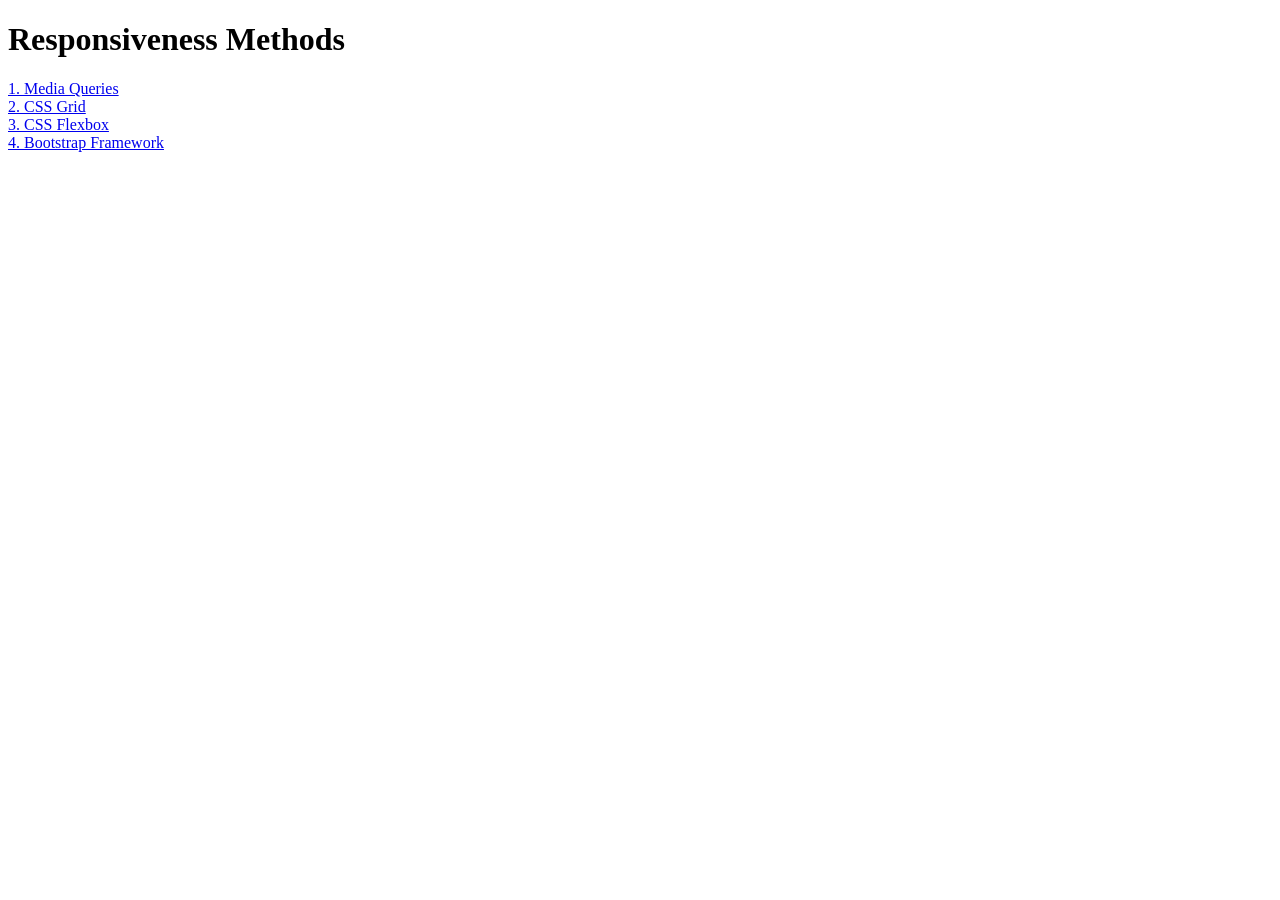
<file: Capítulo 2/2.17 Testes com Responsividade/index.html>
<!DOCTYPE html>
<html lang="pt-BR">

<head>
  <meta charset="UTF-8">
  <meta name="viewport" content="width=device-width, initial-scale=1.0">
  <title>Responsividade</title>
  <style>
    a {
      display: block;
    }
  </style>
</head>

<body>
  <h1>Responsiveness Methods</h1>
  <a href="./media-query.html">1. Media Queries</a>
  <a href="./grid.html">2. CSS Grid</a>
  <a href="./flexbox.html">3. CSS Flexbox</a>
  <a href="./bootstrap.html">4. Bootstrap Framework</a>
</body>

</html>
</file>
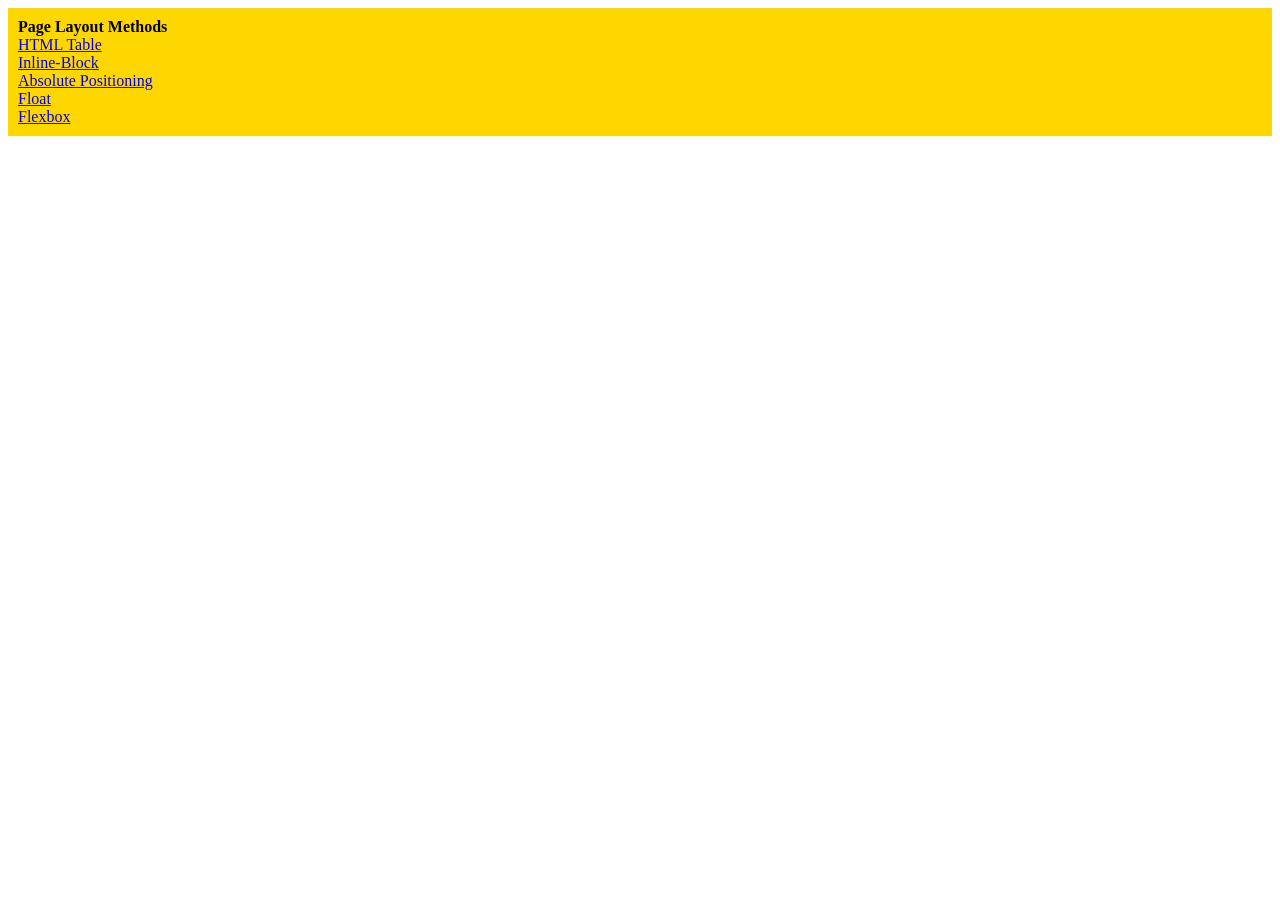
<file: Capítulo 2/2.20 Display Flex/index.html>
<!DOCTYPE html>
<html lang="pt-BR">

<head>
  <meta charset="UTF-8">
  <meta name="viewport" content="width=device-width, initial-scale=1.0">
  <title>Column Layout Methods</title>
  <style>
    p {
      padding: 0;
      margin: 0;
      font-weight: 700;
    }

    li {
      list-style: none;
    }

    .container {
      padding: 10px;
      background-color: gold;
    }

  </style>
</head>

<body>
  <div class="container">
    <p>Page Layout Methods</p>

    <li><a href="./html-table.html">HTML Table</a></li>
    <li><a href="./inline-block.html">Inline-Block</li>
    <li><a href="./absolute-position.html">Absolute Positioning</li>
    <li><a href="./float.html">Float</li>
    <li><a href="./flex.html">Flexbox</li>

  </div>
</body>

</html>
</file>
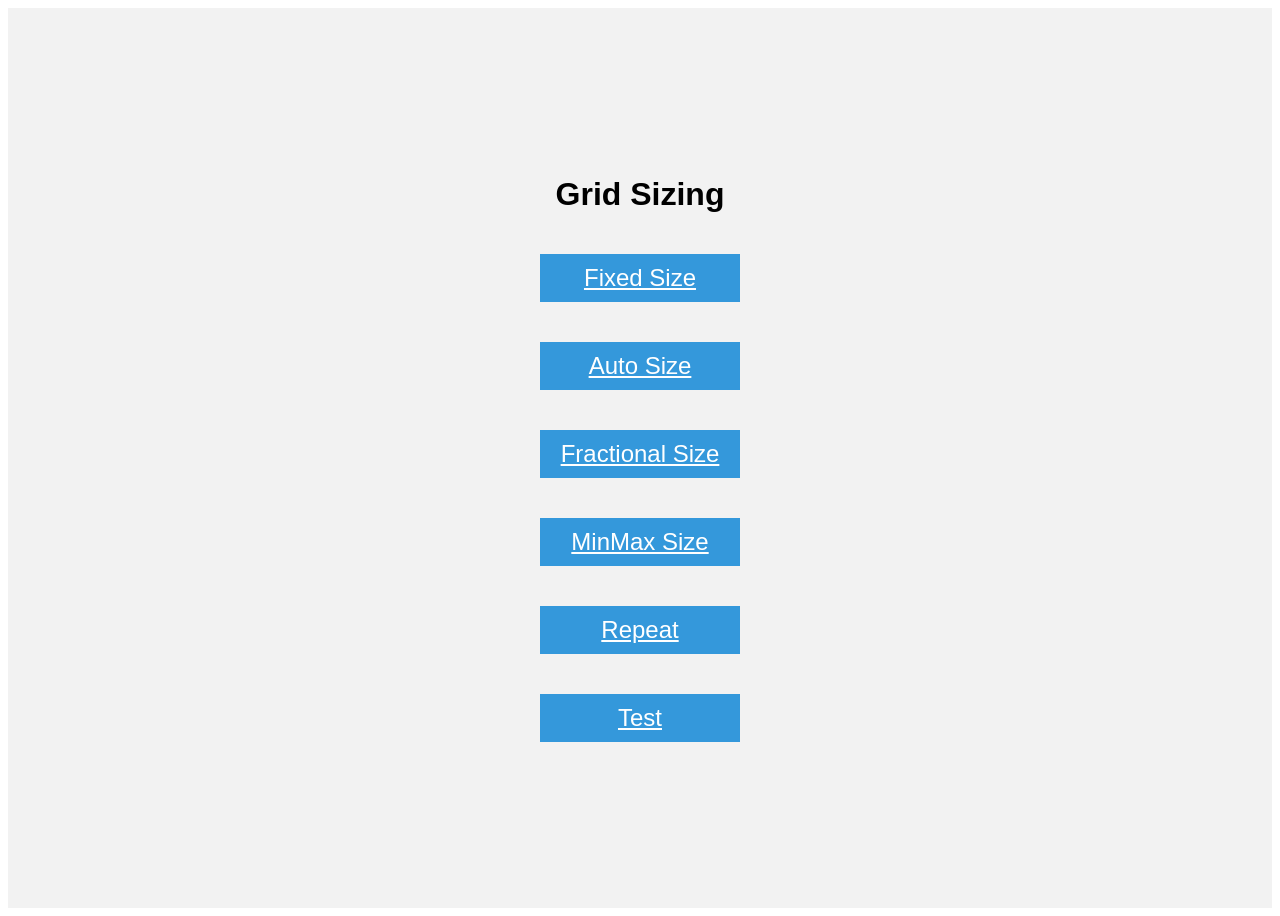
<file: Capítulo 2/2.28 Grid Sizing/index.html>
<!DOCTYPE html>
<html lang="en">

<head>
  <meta charset="UTF-8">
  <meta name="google" content="notranslate">
  <meta name="viewport" content="width=device-width, initial-scale=1.0">
  <title>Grid Fundamentals</title>
  <style>
    body {
      font-family: sans-serif;
    }

    .container {
      display: flex;
      justify-content: center;
      align-items: center;
      flex-direction: column;
      height: 100vh;
      background-color: #f2f2f2;
    }

    .item {
      width: 200px;
      margin: 20px;
      background-color: #3498db;
      color: #fff;
      text-align: center;
      line-height: 2;
      font-size: 24px;
    }
  </style>
</head>

<body>
  <div class="container">
    <h1>Grid Sizing</h1>
    <a class="item" href="./fixed-size.html">Fixed Size</a>
    <a class="item" href="./auto-size.html">Auto Size</a>
    <a class="item" href="./fractional-size.html">Fractional Size</a>
    <a class="item" href="./minmax-size.html">MinMax Size</a>
    <a class="item" href="./repeat.html">Repeat</a>
    <a class="item" href="./test.html">Test</a>


  </div>
</body>

</html>
</file>
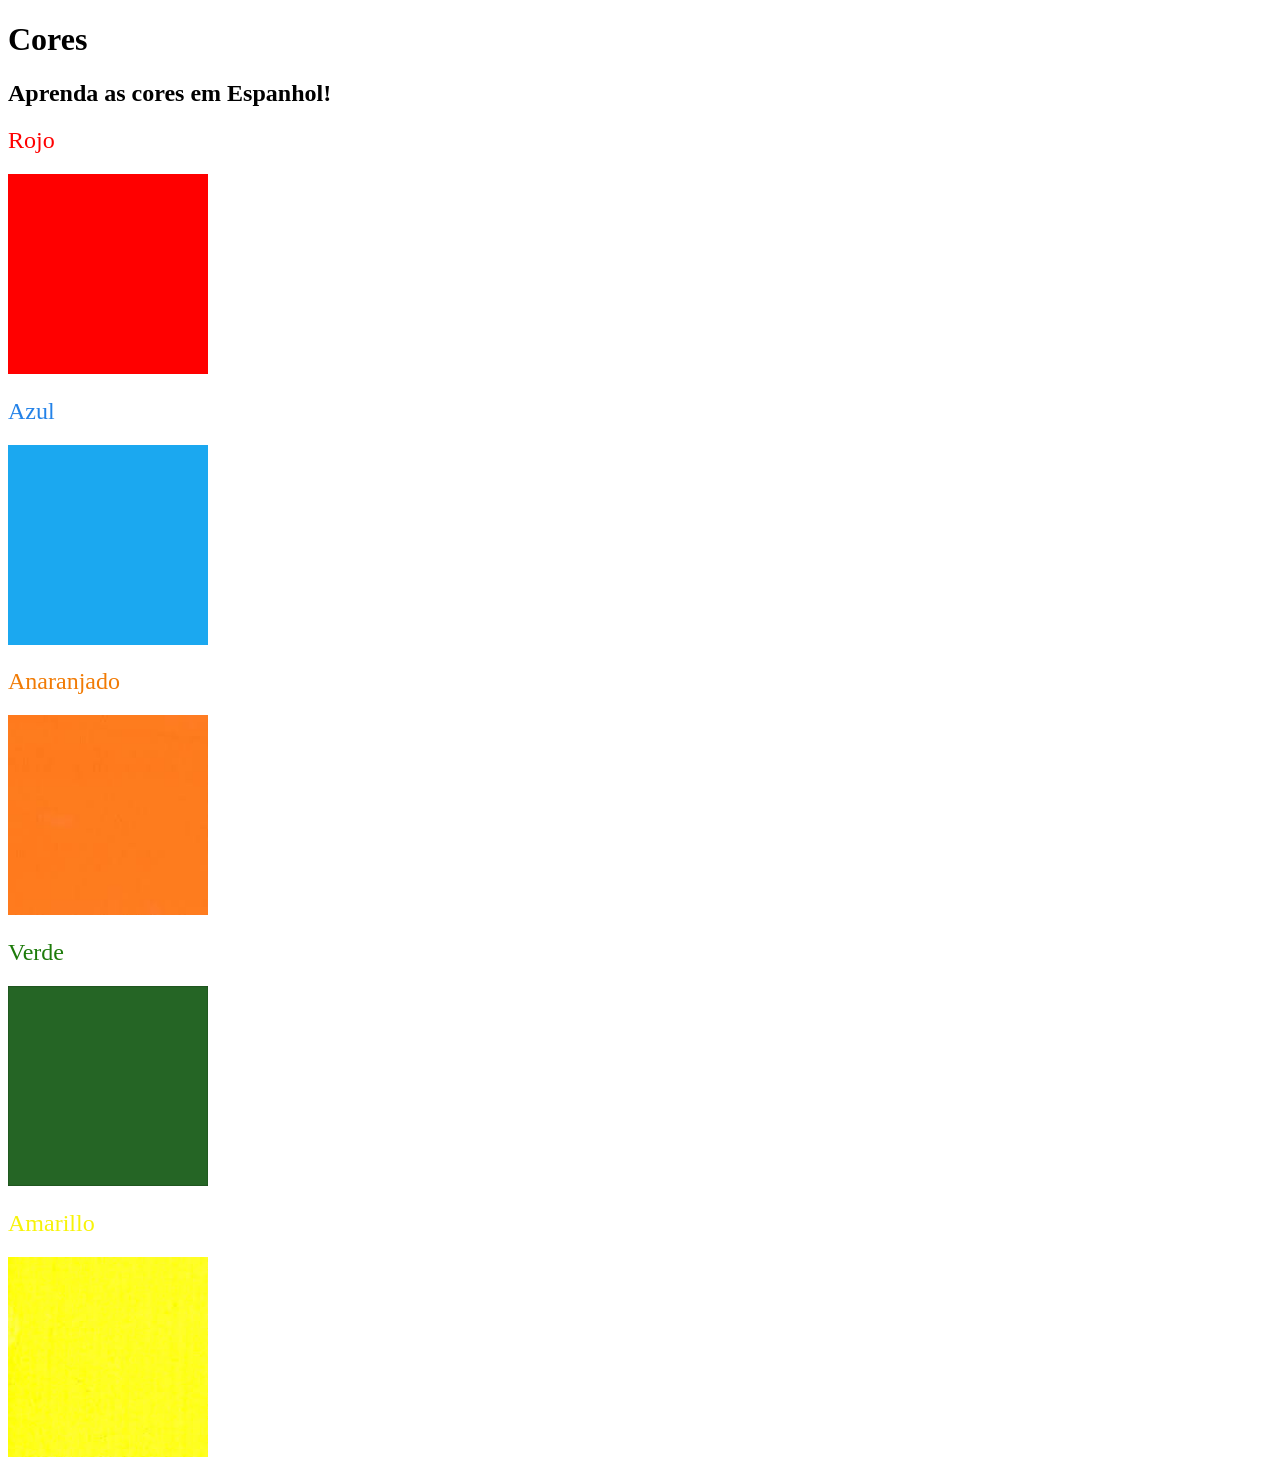
<file: Capítulo 2/2.3 Color Vocab Project/index.html>
<!DOCTYPE html>
<html lang="pt-BR">
  <head>
    <meta charset="UTF-8" />
    <title>Spanish Vocabulary</title>
    <link rel="stylesheet" href="./style.css" />
  </head>

  <body>
    <h1>Cores</h1>
    <h2>Aprenda as cores em Espanhol!</h2>
    <h2 class="color-title" id="red">Rojo</h2>
    <img src="./assets/images/red.png" alt="red" />

    <h2 class="color-title" id="blue">Azul</h2>
    <img src="./assets/images/blue.png" alt="blue" />

    <h2 class="color-title" id="orange">Anaranjado</h2>
    <img src="./assets/images/orange.png" alt="orange" />

    <h2 class="color-title" id="green">Verde</h2>
    <img src="./assets/images/green.png" alt="green" />

    <h2 class="color-title" id="yellow">Amarillo</h2>
    <img src="./assets/images/yellow.png" alt="yellow" />
  </body>
</html>

<!-- 
TODOs
IMPORTANT: You should not need to make ANY CHANGES to index.html
All code should be written in your CSS file.

1. Create a CSS file and incorporate it as an external stylesheet.
2. Use CSS to style each of the color titles to meaning. 
Hint: Use the id to help if you don't know the words in spanish.
3. Use CSS to change all the color titles to have "font-weight: normal;"
4. Use CSS (not HTML) to make all the images 200px heigh and 200px wide. 
Hint: 
https://developer.mozilla.org/en-US/docs/Web/CSS/height
https://developer.mozilla.org/en-US/docs/Web/CSS/width
-->
</file>
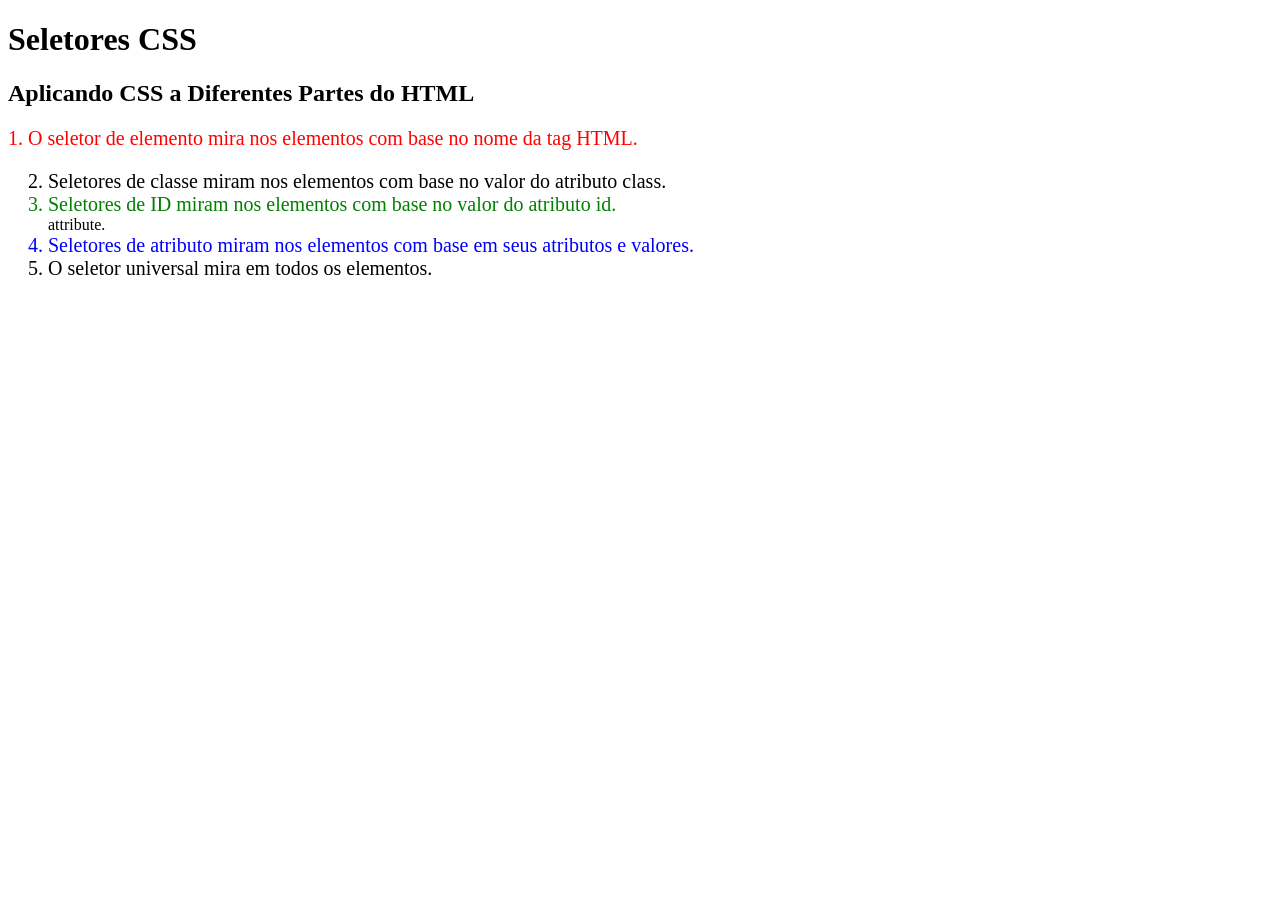
<file: CSS/2.1/index.html>
<!DOCTYPE html>
<html lang="pt-BR">

<head>
  <meta charset="UTF-8">
  <title>Seletores CSS</title>
  <link rel="stylesheet" href="./style.css" />
</head>

<body>
  <h1>Seletores CSS</h1>
  <h2>Aplicando CSS a Diferentes Partes do HTML</h2>
  <!-- TODO 1: Faça com que o CSS para todos as tags de parágrafo fiquem "color: red" -->
  <p class="note">1. O seletor de elemento mira nos elementos com base no nome da tag HTML.</p>

  <ol>
    <!-- TODO 2: Faça que o CSS de todos os elementos com a classe "note" tenham "font-size: 20px" -->
    <li class="note" value="2">Seletores de classe miram nos elementos com base no valor do atributo class.</li>

    <!-- TODO 3: Faça com que o CSS com o id "id-selector-demo" tenha "color: green" -->
    <li class="note" id="id-selector-demo" value="3">Seletores de ID miram nos elementos com base no valor do atributo id.</li>
      attribute.</li>

    <!-- TODO 4: Faça com que o CSS para os elementos li com "value" setados para "4" tanham "color: blue" -->
    <li class="note" value="4">Seletores de atributo miram nos elementos com base em seus atributos e valores.</li>

    <!-- TODO 5: Faça com que todos os elementos tenham "text-align: center" -->
    <li class="note" value="5">O seletor universal mira em todos os elementos.</li>
  </ol>
</body>

</html>
</file>
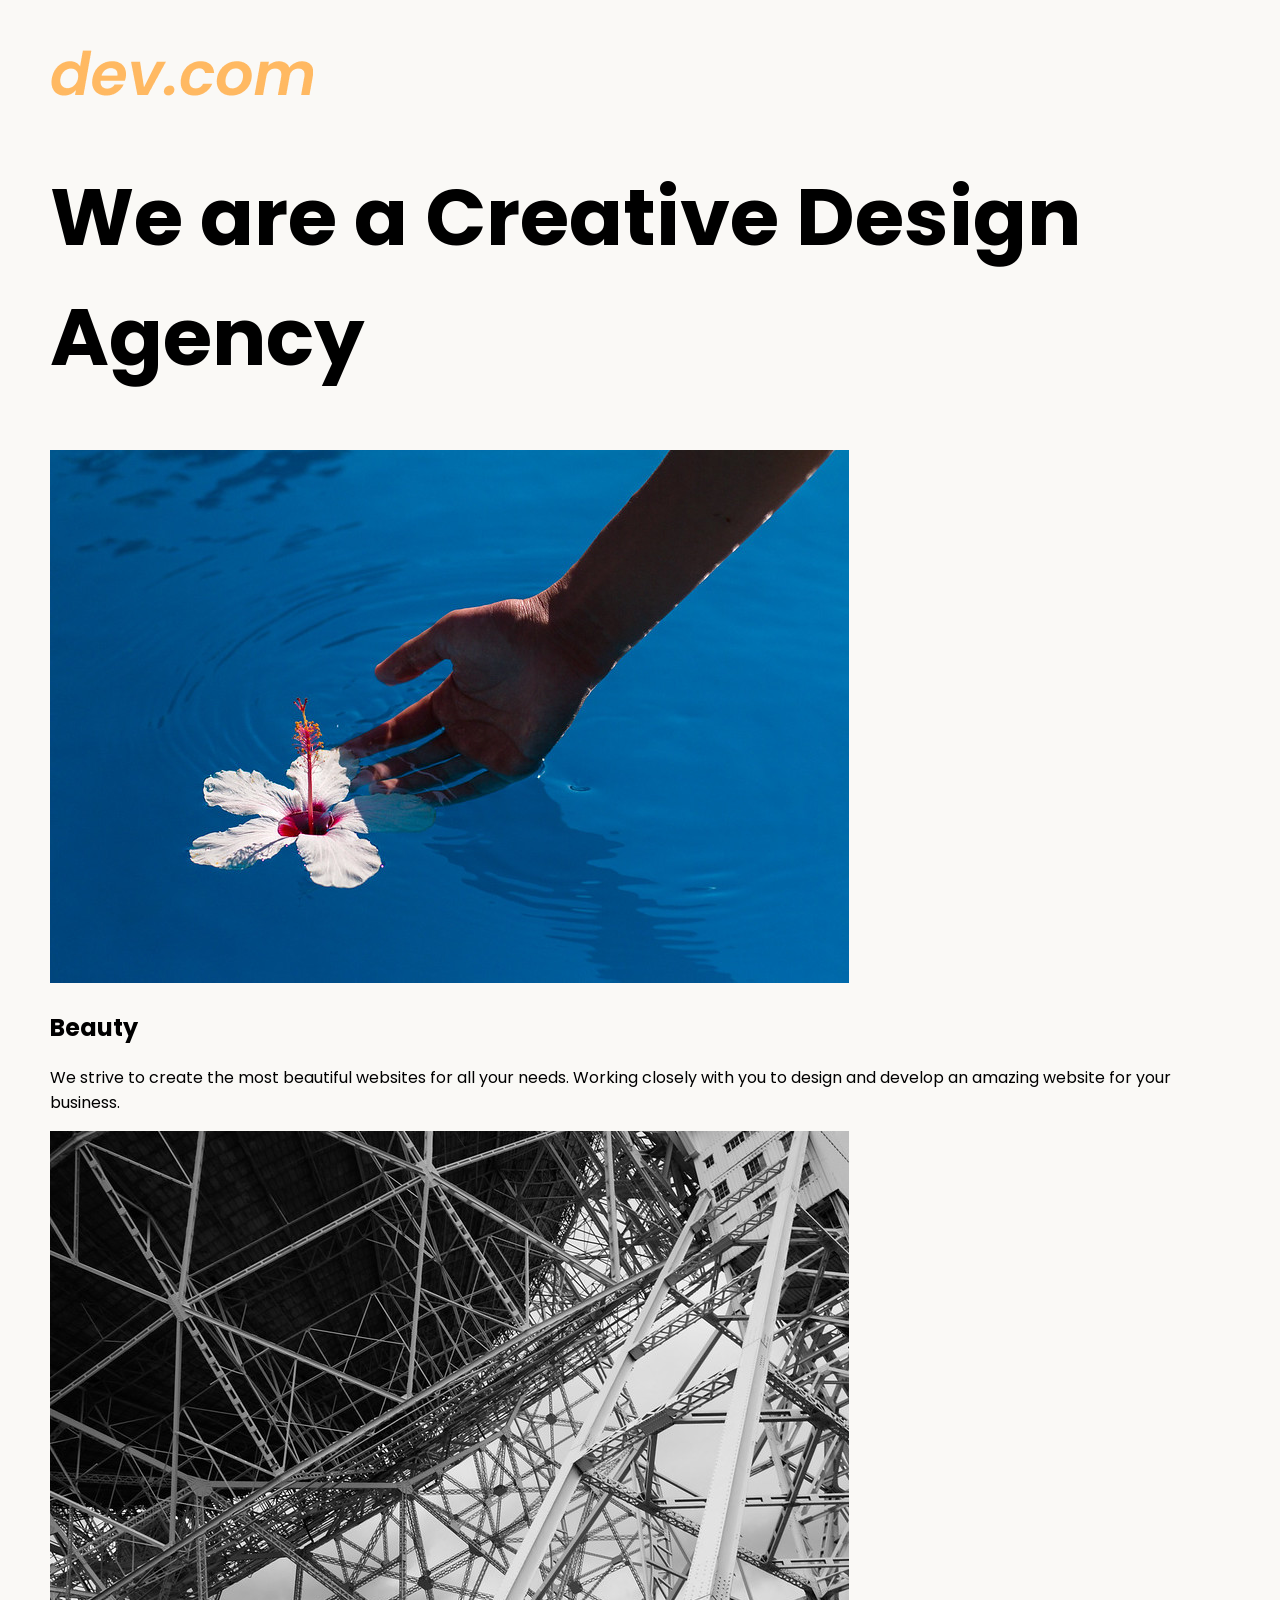
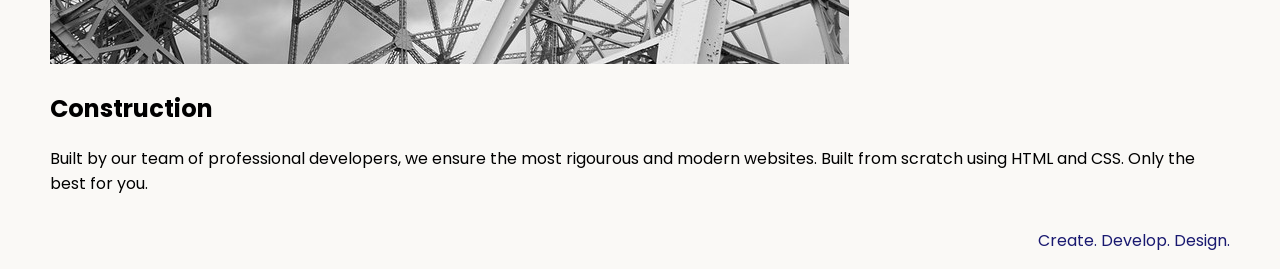
<file: Capítulo 2/2.19 Web Design Agency Project/2.19 Web Design Agency Project/index.html>
<!DOCTYPE html>
<html lang="en">

<head>
  <meta charset="UTF-8">
  <meta name="viewport" content="width=device-width, initial-scale=1.0">
  <title>Agency</title>
  <link rel="stylesheet" href="./style.css">
  <link rel="preconnect" href="https://fonts.googleapis.com">
  <link rel="preconnect" href="https://fonts.gstatic.com" crossorigin>
  <link href="https://fonts.googleapis.com/css2?family=Poppins:wght@400;700&display=swap" rel="stylesheet">
</head>

<body>
  <div class="main">
    <img class="logo" src="./assets/images/logo.png" alt="logo">
    <h1>We are a Creative Design Agency</h1>
    <div class="left card"><img class="tile-image" src="./assets/images/beautiful.jpg" alt="hand and flower in water">
      <h2 class="card-title">Beauty</h2>
      <p class="card-text">We strive to create the most beautiful websites for all your needs. Working closely with you
        to
        design and
        develop an amazing website for your business.</p>
    </div>

    <div class="right card"><img class="tile-image" src="./assets/images/construction.jpg" alt="metal structure">
      <h2 class="card-title">Construction</h2>
      <p>Built by our team of professional developers, we ensure the most rigourous and modern websites. Built from
        scratch using HTML and CSS. Only the best for you.</p>
    </div>

  </div>
  <footer>
    <p>Create. Develop. Design.</p>
  </footer>
</body>

</html>
</file>
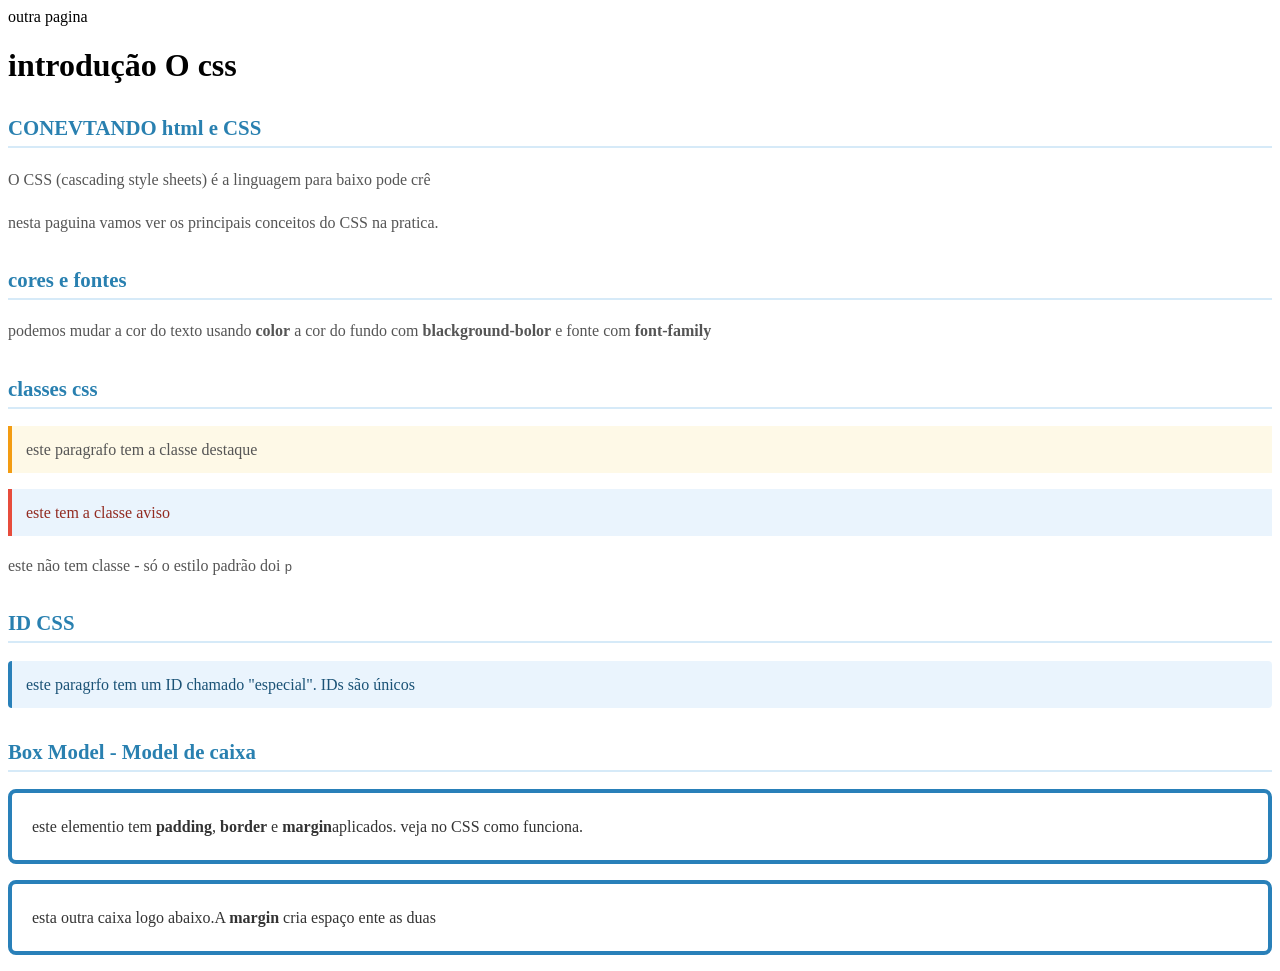
<file: CSS/proxima.html>
<!DOCTYPE html>
<html lang="pt-br">
<head>
    <meta charset="UTF-8">
    <meta name="viewport" content="width=device-width, initial-scale=1.0">
    <link rel="stylesheet" href="outroStyle.css"
    <title>outra pagina</title>
</head>
<body>
    <h1>introdução O css</h1>
    <H2>CONEVTANDO html e CSS</H2>
    <P>O CSS (cascading style sheets) é a linguagem para baixo pode crê</P>
    <p>nesta paguina vamos ver os principais conceitos do CSS na pratica.</p>

    <h2>cores e fontes</h2>
    <p>podemos mudar a cor do texto usando <strong>color</strong>
    a cor do fundo com <strong>blackground-bolor</strong> e  fonte com <strong>font-family</strong>
    </p>
    <h2>classes css</h2>
    <p class="destaque">este paragrafo tem a classe destaque</p>
    <p class="aviso">este tem a classe aviso</p>
    <p>este não tem classe - só o estilo padrão doi <code>p</code></p>

    

<h2>ID CSS</h2>
<p id="especial">este paragrfo tem um ID chamado "especial".
    IDs são únicos
</p>


    <h2>Box Model - Model de caixa</h2>
    <div class="caixa-demo">
        <p>este elementio tem <strong>padding</strong>,
        <strong>border</strong> e <strong>margin</strong>aplicados.
    veja no CSS como funciona.
</p>
    </div>

    <div class="caixa-demo">
        <p>esta outra caixa logo abaixo.A <strong>margin</strong> cria espaço
        ente as duas
    </p>
    </div>

</body>
</html>
</file>
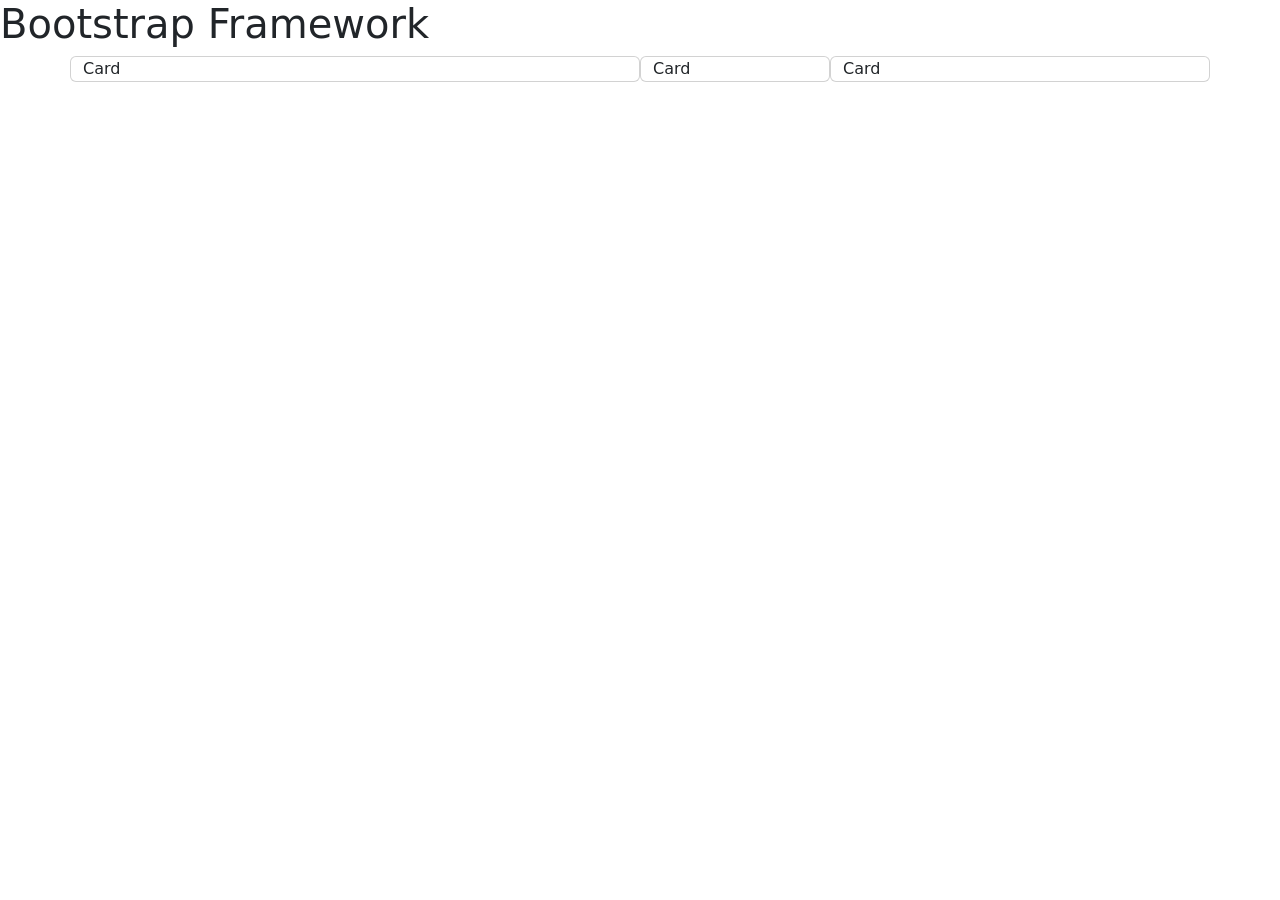
<file: Capítulo 2/2.17 Testes com Responsividade/bootstrap.html>
<!DOCTYPE html>
<html lang="en">

<head>
  <meta charset="UTF-8">
  <meta name="viewport" content="width=device-width, initial-scale=1.0">
  <title>Bootstrap Framework</title>
  <link href="https://cdn.jsdelivr.net/npm/bootstrap@5.0.2/dist/css/bootstrap.min.css" rel="stylesheet"
    integrity="sha384-EVSTQN3/azprG1Anm3QDgpJLIm9Nao0Yz1ztcQTwFspd3yD65VohhpuuCOmLASjC" crossorigin="anonymous">
</head>

<body>
  <h1>Bootstrap Framework</h1>
  <div class="container">
    <div class="row">
      <div class="card col-6">
        Card
      </div>
      <div class="card col-2">
        Card
      </div>
      <div class="card col-4">
        Card
      </div>
    </div>
  </div>


</body>

</html>
</file>
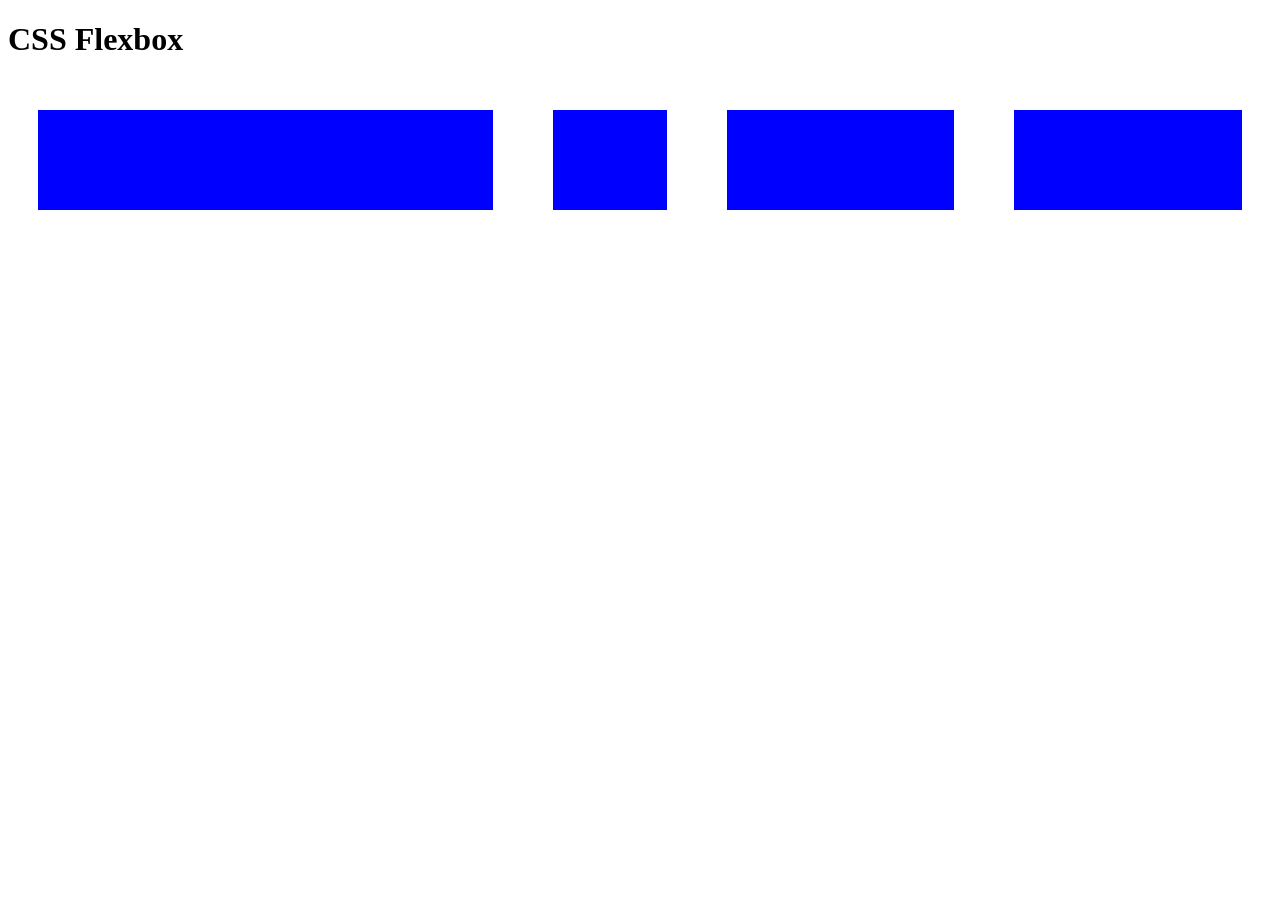
<file: Capítulo 2/2.17 Testes com Responsividade/flexbox.html>
<!DOCTYPE html>
<html lang="en">

<head>
  <meta charset="UTF-8">
  <meta name="viewport" content="width=device-width, initial-scale=1.0">
  <title>CSS Flexbox</title>
  <style>
    .flex-container {
      display: flex;
    }

    .card {
      background: blue;
      border: 30px solid white;
      height: 100px;
      flex: 1;
    }

    .first {
      flex: 2;
    }

    .second {
      flex: 0.5;
    }
  </style>
</head>

<body>
  <h1>CSS Flexbox</h1>
  <div class="flex-container">
    <div class="first card"></div>
    <div class="second card"></div>
    <div class="card"></div>
    <div class="card"></div>
  </div>


</body>

</html>
</file>
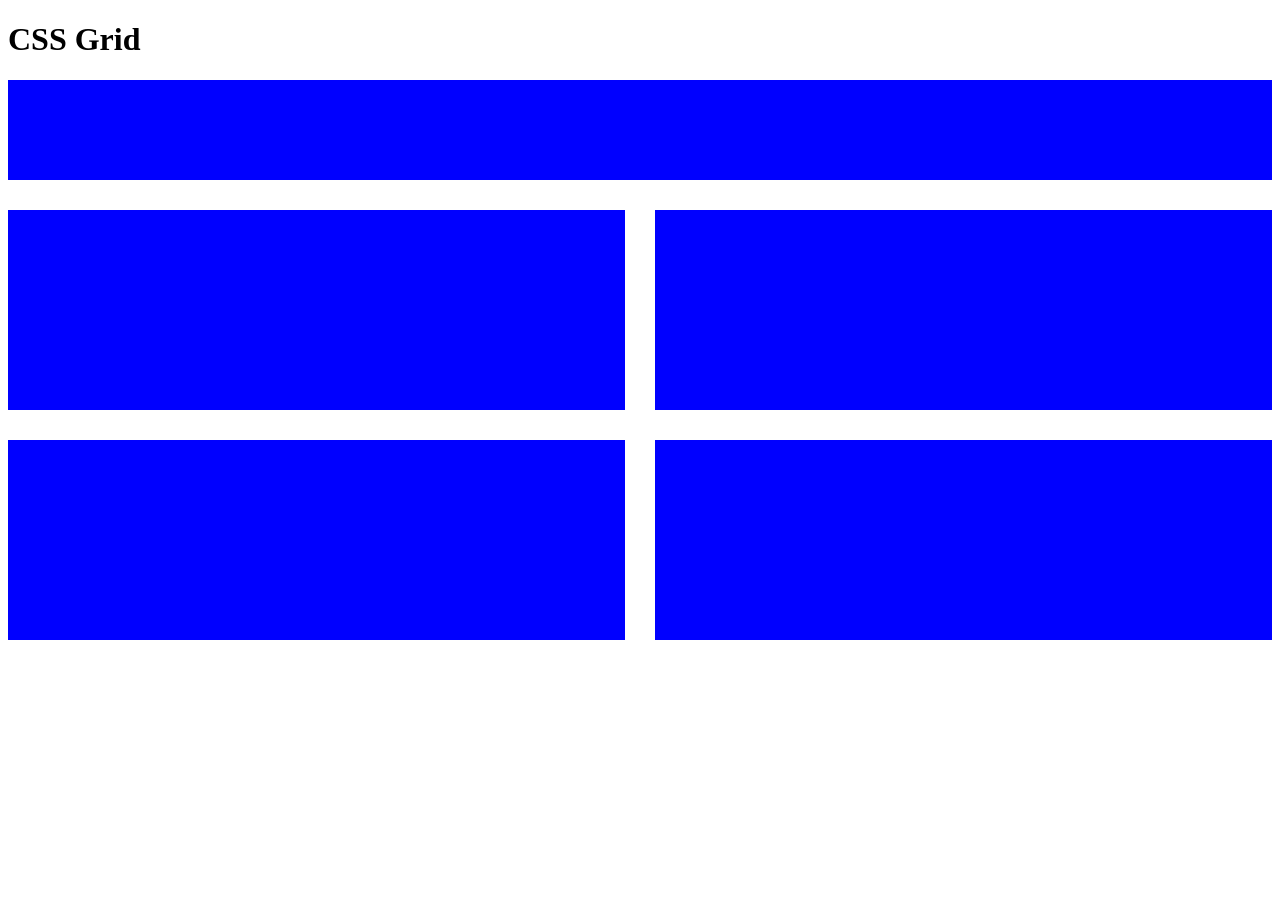
<file: Capítulo 2/2.17 Testes com Responsividade/grid.html>
<!DOCTYPE html>
<html lang="en">

<head>
  <meta charset="UTF-8">
  <meta name="viewport" content="width=device-width, initial-scale=1.0">
  <title>CSS Grid</title>
  <style>
    .grid-container {
      display: grid;
      grid-template-columns: 1fr 1fr;
      grid-template-rows: 100px 200px 200px;
      gap: 30px;
    }

    .first {
      grid-column: span 2;
    }

    .card {
      background-color: blue;
    }
  </style>
</head>

<body>
  <h1>CSS Grid</h1>
  <div class="grid-container">
    <div class="first card"></div>
    <div class="card"></div>
    <div class="card"></div>
    <div class="card"></div>
    <div class="card"></div>
  </div>

</body>

</html>
</file>
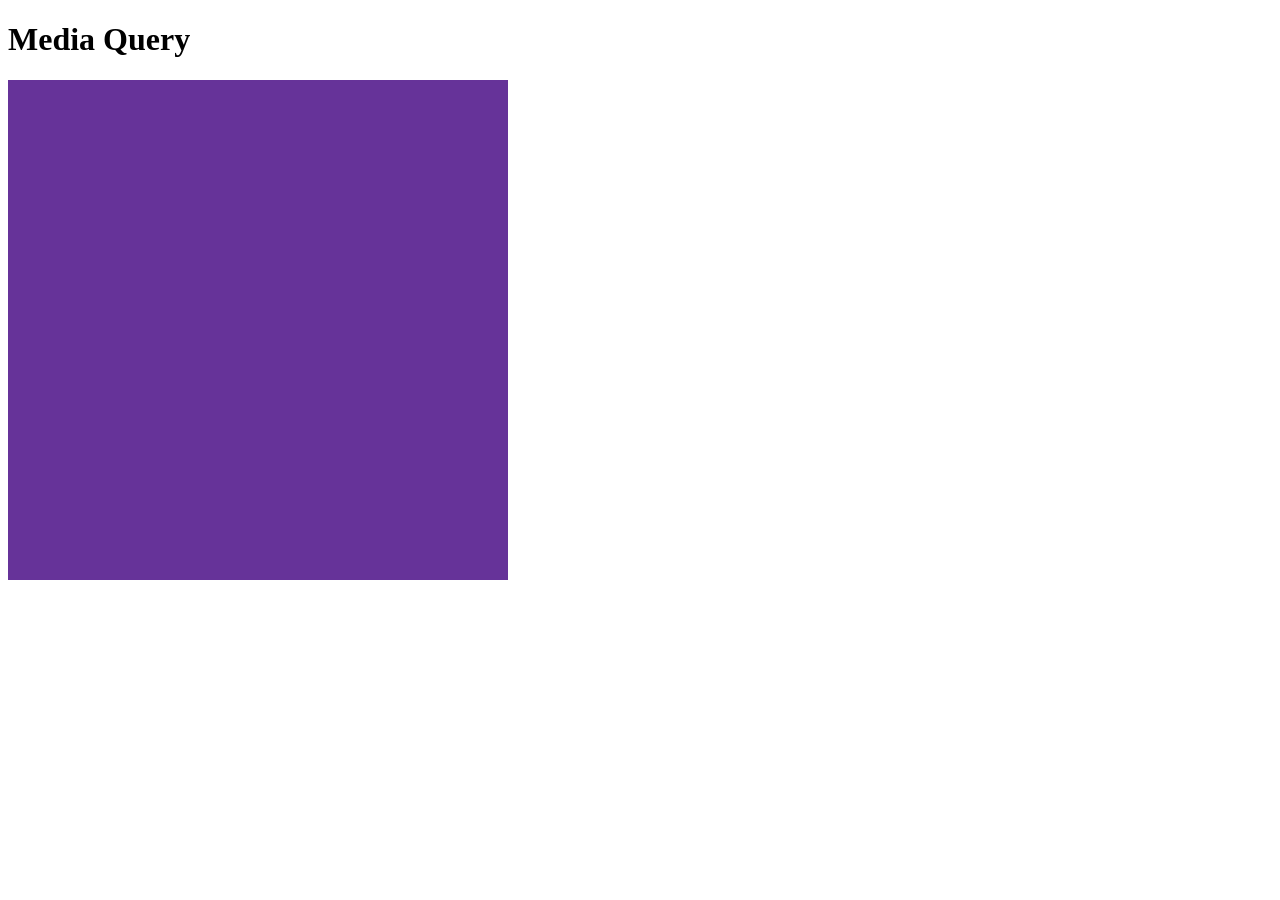
<file: Capítulo 2/2.17 Testes com Responsividade/media-query.html>
<!DOCTYPE html>
<html lang="en">

<head>
  <meta charset="UTF-8">
  <meta name="viewport" content="width=device-width, initial-scale=1.0">
  <title>Media Query</title>
  <style>
    div {
      background-color: rebeccapurple;
      height: 500px;
      width: 500px;
    }

    @media (max-width: 600px) {

      /* CSS for screens below or equal to 600px wide */
      div {
        height: 200px;
        width: 200px;
      }
    }
  </style>
</head>

<body>
  <h1>Media Query</h1>
  <div></div>
</body>

</html>
</file>
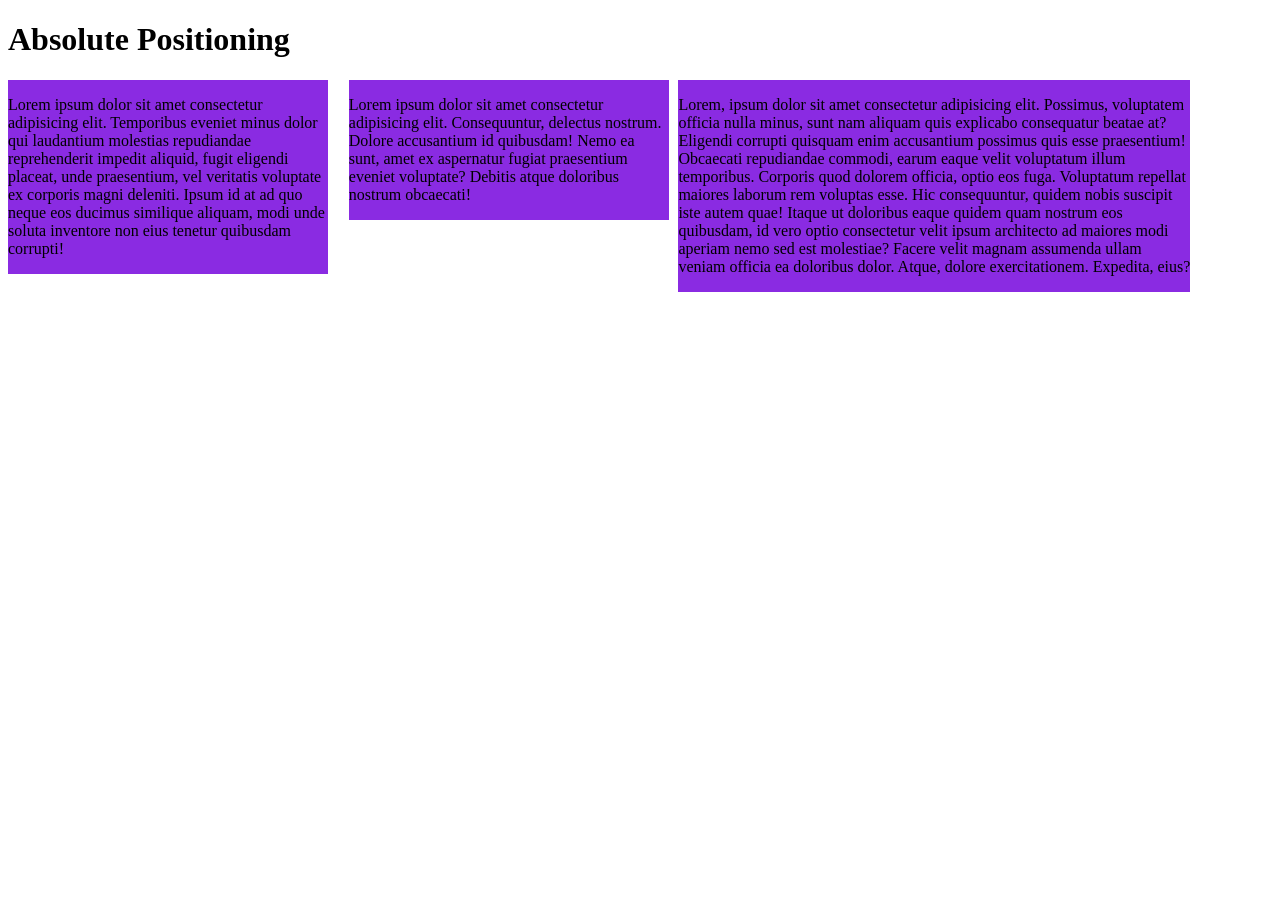
<file: Capítulo 2/2.20 Display Flex/absolute-position.html>
<!DOCTYPE html>
<html lang="en">

<head>
  <meta charset="UTF-8">
  <meta name="viewport" content="width=device-width, initial-scale=1.0">
  <title>Absolute Positioning</title>
  <style>
    div {
      position: relative;
      display: inline-block;
      background-color: blueviolet;
    }

    .one {
      width: 25%;
      position: absolute;
    }

    .two {
      position: absolute;
      left: 27.25%;
      width: 25%;
    }

    .three {
      position: absolute;
      left: 53%;
      width: 40%;
    }
  </style>
</head>

<body>

  <body>
<h1>Absolute Positioning</h1>
    <div class="one">
      <p>Lorem ipsum dolor sit amet consectetur adipisicing elit. Temporibus eveniet minus dolor qui laudantium
        molestias repudiandae reprehenderit impedit aliquid, fugit eligendi placeat, unde praesentium, vel veritatis
        voluptate ex corporis magni deleniti. Ipsum id at ad quo neque eos ducimus similique aliquam, modi unde soluta
        inventore non eius tenetur quibusdam corrupti!</p>
    </div>
    <div class="two">
      <p>Lorem ipsum dolor sit amet consectetur adipisicing elit. Consequuntur, delectus nostrum. Dolore accusantium id
        quibusdam! Nemo ea sunt, amet ex aspernatur fugiat praesentium eveniet voluptate? Debitis atque doloribus
        nostrum obcaecati!</p>
    </div>
    <div class="three">
      <p>Lorem, ipsum dolor sit amet consectetur adipisicing elit. Possimus, voluptatem officia nulla minus, sunt nam
        aliquam quis explicabo consequatur beatae at? Eligendi corrupti quisquam enim accusantium possimus quis esse
        praesentium! Obcaecati repudiandae commodi, earum eaque velit voluptatum illum temporibus. Corporis quod dolorem
        officia, optio eos fuga. Voluptatum repellat maiores laborum rem voluptas esse. Hic consequuntur, quidem nobis
        suscipit iste autem quae! Itaque ut doloribus eaque quidem quam nostrum eos quibusdam, id vero optio consectetur
        velit ipsum architecto ad maiores modi aperiam nemo sed est molestiae? Facere velit magnam assumenda ullam
        veniam officia ea doloribus dolor. Atque, dolore exercitationem. Expedita, eius?</p>
    </div>
  </body>

</html>
</file>
<file: Capítulo 2/2.3 Color Vocab Project/style.css>
.color-title {
    font-weight: normal;
}

#red {
    color: red;

}

#blue {
    color: rgb(35, 130, 232);

}

#orange {
    color: rgb(241, 123, 5);

}

#green {
    color: rgb(29, 123, 10);

}

#yellow {
    color: rgb(247, 243, 8);

}

img {
    width: 200px;
    height: 200px;
}
</file>
<file: CSS/2.1/style.css>
p {
    color: red;
  }
  

  .note {
    font-size: 20px;
  }
  

  #id-selector-demo {
    color: green;
  }
  

  li[value="4"] {
    color: blue;
  }
</file>
<file: Capítulo 2/2.19 Web Design Agency Project/2.19 Web Design Agency Project/style.css>
body {
  font-family: "Poppins", sans-serif;
  margin: 50px 50px 0 50px;
  background-color: #faf9f6;
  display: flex;
  flex-direction: column;
  min-height: 95vh;
}
.main {
  flex: 1;
}

h1 {
  font-size: 5rem;
}

footer {
  text-align: right;
  color: midnightblue;
}
</file>
<file: CSS/outroStyle.css>
boddy {
    fonte-family: Arial, sans-serif;
    background-color:rgb(8, 5, 1)
    margin: 0;
    padding: 20px 40px
}
h1 {
    color:black;
    font-size: 2rem;
}
h2 {
    color:#2980b0;
    font-size:1.3rem;
    margin-top: 2rem;
    border-bottom: 2px solid  #d6eaf8;
    padding-bottom: 6px
}

p {
    color:#555;
    line-height: 1.7;
    margin-bottom: 1rem;
}
cod {
    background-color: #eee;
    padding: 2px 6px;
    border-radius: 'courier New' monos,;
    font-size: 0.88cm;
    color:#c0392b;

}

.destaque {
    background-color: #fef9e7;
    border-left: 4px solid #f39c12;
    padding: 10px 14px;
}

.aviso {
    background-color: #eaf4fd;
    border-left: 4px solid #e74c3c;
    padding: 10px 14px; 
    color: #922b21;

}

#especial {
    background-color: #eaf4fd;
    border-left: 4px solid #2980b9;
    padding: 10px 14px; 
    border-radius: 4px;
    color: #1a5276;

}


.caixa-demo {
    background-color: white;
    padding: 20px; 
    border: 4px solid #2980b9;
    border-radius: 8px;
    margin-bottom:16px;
}

.caixa-demo p {
    margin: 0;
    color:#333
    
}
</file>
